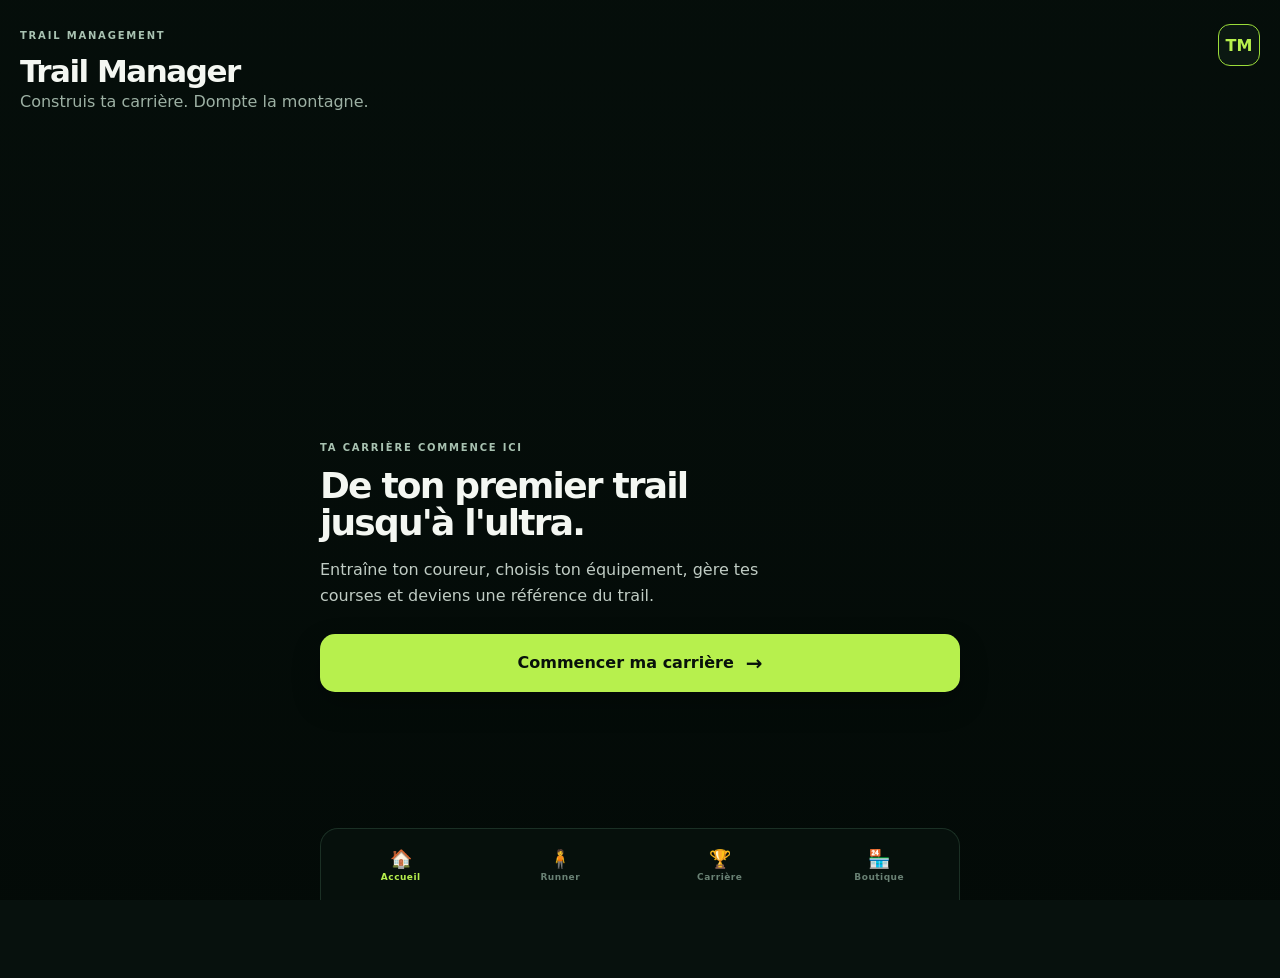
<file: web/index.html>
<!DOCTYPE html>
<html lang="fr">
<head>
<meta charset="UTF-8">
<meta name="viewport" content="width=device-width, initial-scale=1.0, viewport-fit=cover">
<meta name="theme-color" content="#07110d">
<title>Trail Manager</title>
<link rel="stylesheet" href="css/style.css">
</head>

<body>

<main>

<!-- =========================
ACCUEIL
========================== -->

<section id="homeScreen" class="screen active">

<div class="realistic-background home-background">
<div class="background-overlay"></div>
</div>

<header class="topbar">
<div>
<small>TRAIL MANAGEMENT</small>
<h1>Trail Manager</h1>
<p>Construis ta carrière. Dompte la montagne.</p>
</div>

<div class="logo">TM</div>
</header>

<div class="home-hero">

<div class="hero-copy">
<span class="eyebrow">TA CARRIÈRE COMMENCE ICI</span>

<h2>
De ton premier trail<br>
jusqu'à l'ultra.
</h2>

<p>
Entraîne ton coureur, choisis ton équipement,
gère tes courses et deviens une référence du trail.
</p>
</div>

<button id="startButton" class="primary-button">
<span>Commencer ma carrière</span>
<strong>→</strong>
</button>

</div>

</section>


<!-- =========================
CREATION DU RUNNER
========================== -->

<section id="createScreen" class="screen">

<header class="topbar simple">

<button id="backButton" class="icon-button">
←
</button>

<div>
<small>NOUVELLE CARRIÈRE</small>
<h2>Ton runner</h2>
</div>

<div></div>

</header>

<div class="page-content">

<div class="runner-preview">

<div class="runner-avatar">
🏃
</div>

<div>
<span class="eyebrow">TON COUREUR</span>
<h2 id="previewName">Ton prénom</h2>
<p>Choisis son profil de départ</p>
</div>

</div>

<label class="form-label" for="runnerName">
PRÉNOM DU RUNNER
</label>

<input
id="runnerName"
class="text-input"
type="text"
maxlength="18"
placeholder="Ex : Thomas"
autocomplete="off"
>

<div class="section-title">
<div>
<span>STYLE DE COURSE</span>
<h3>Choisis ton profil</h3>
</div>

<small>1 choix</small>
</div>

<div class="profiles">

<button
class="profile-card"
data-profile="grimpeur"
type="button"
>
<b>⛰️</b>
<strong>Grimpeur</strong>
<span>
Très fort dans les montées.
Moins à l'aise dans les descentes.
</span>
</button>

<button
class="profile-card"
data-profile="rouleur"
type="button"
>
<b>⚡</b>
<strong>Rouleur</strong>
<span>
Rapide et efficace sur les portions roulantes.
</span>
</button>

<button
class="profile-card"
data-profile="descendeur"
type="button"
>
<b>🏔️</b>
<strong>Descendeur</strong>
<span>
Excellent dans les descentes techniques.
</span>
</button>

<button
class="profile-card"
data-profile="ultra"
type="button"
>
<b>🔥</b>
<strong>Ultra</strong>
<span>
Endurant et très bon gestionnaire d'effort.
</span>
</button>

<button
class="profile-card wide"
data-profile="polyvalent"
type="button"
>
<b>🎯</b>
<strong>Polyvalent</strong>
<span>
Aucun gros point faible. Un profil équilibré
pour construire ta carrière.
</span>
</button>

</div>

<button
id="createRunnerButton"
class="primary-button create-button"
type="button"
>
Créer mon runner
<strong>→</strong>
</button>

</div>

</section>


<!-- =========================
RUNNER
========================== -->

<section id="runnerScreen" class="screen">

<div class="realistic-background runner-background">
<div class="background-overlay"></div>
</div>

<header class="topbar simple">

<div>
<small>MON RUNNER</small>
<h2 id="runnerScreenName">Runner</h2>
</div>

<div class="runner-level-badge">
LVL <strong id="runnerScreenLevel">1</strong>
</div>

</header>

<div class="page-content runner-page">

<div class="runner-showcase">

<div class="runner-figure">
<div class="runner-shadow"></div>

<div class="runner-body">

<div class="runner-head">
🧢
</div>

<div class="runner-torso">
<span>TM</span>
</div>

<div class="runner-legs">
<div></div>
<div></div>
</div>

<div class="runner-shoes">
<div>👟</div>
<div>👟</div>
</div>

<div class="runner-pack">
🎒
</div>

</div>
</div>

<div class="runner-info">

<span class="eyebrow">ÉQUIPEMENT ACTUEL</span>

<h3 id="runnerProfileName">
Polyvalent
</h3>

<p>
Ton équipement peut améliorer
tes performances en course.
</p>

</div>

</div>


<div class="section-title">
<div>
<span>CARACTÉRISTIQUES</span>
<h3>Profil du coureur</h3>
</div>
</div>

<div class="runner-stats">

<div class="runner-stat">
<div>
<strong>Endurance</strong>
<span id="statEnduranceValue">60</span>
</div>

<div class="stat-bar">
<div id="statEnduranceBar"></div>
</div>
</div>

<div class="runner-stat">
<div>
<strong>Montée</strong>
<span id="statClimbValue">60</span>
</div>

<div class="stat-bar">
<div id="statClimbBar"></div>
</div>
</div>

<div class="runner-stat">
<div>
<strong>Descente</strong>
<span id="statDescentValue">60</span>
</div>

<div class="stat-bar">
<div id="statDescentBar"></div>
</div>
</div>

<div class="runner-stat">
<div>
<strong>Vitesse</strong>
<span id="statSpeedValue">60</span>
</div>

<div class="stat-bar">
<div id="statSpeedBar"></div>
</div>
</div>

<div class="runner-stat">
<div>
<strong>Gestion</strong>
<span id="statManagementValue">60</span>
</div>

<div class="stat-bar">
<div id="statManagementBar"></div>
</div>
</div>

<div class="runner-stat">
<div>
<strong>Forme</strong>
<span id="statFitnessValue">60</span>
</div>

<div class="stat-bar">
<div id="statFitnessBar"></div>
</div>
</div>

</div>


<div class="section-title">
<div>
<span>ÉQUIPEMENT</span>
<h3>Ce que tu portes</h3>
</div>
</div>

<div class="equipment-grid">

<button class="equipment-slot" type="button">
<span>👟</span>
<strong>Chaussures</strong>
<small id="shoeEquipment">Standard</small>
</button>

<button class="equipment-slot" type="button">
<span>🎒</span>
<strong>Sac</strong>
<small id="bagEquipment">5 L</small>
</button>

<button class="equipment-slot" type="button">
<span>🧥</span>
<strong>Veste</strong>
<small id="jacketEquipment">Standard</small>
</button>

<button class="equipment-slot" type="button">
<span>🦯</span>
<strong>Bâtons</strong>
<small id="poleEquipment">Aucun</small>
</button>

</div>

</div>

</section>


<!-- =========================
CARRIÈRE
========================== -->

<section id="careerScreen" class="screen">

<header class="topbar">

<div>
<small>CARRIÈRE</small>
<h1 id="careerName">Runner</h1>
<p id="careerProfile">Polyvalent</p>
</div>

<div class="runner-level-badge">
LVL <strong id="careerLevel">1</strong>
</div>

</header>

<div class="page-content">

<div class="career-level">

<div>
<span>PROGRESSION</span>
<strong>Niveau <span id="careerLevelSmall">1</span></strong>
</div>

<div class="xp">
<div id="xpBar"></div>
</div>

<small id="xpText">0 / 100 XP</small>

</div>


<div class="stats-grid">

<div>
<span>ÉNERGIE</span>
<strong id="energyValue">100</strong>
</div>

<div>
<span>ARGENT</span>
<strong id="moneyValue">500 €</strong>
</div>

<div>
<span>COURSES</span>
<strong id="racesValue">0</strong>
</div>

<div>
<span>VICTOIRES</span>
<strong id="winsValue">0</strong>
</div>

</div>


<div class="section-title">
<div>
<span>PROCHAIN OBJECTIF</span>
<h3>Première course</h3>
</div>
</div>


<div class="race-card">

<div class="race-top">
<span>TRAIL LOCAL</span>
<span class="tag">FACILE</span>
</div>

<h2>Sentier des Pins</h2>

<p>
Un premier trail idéal pour découvrir
la compétition et apprendre à gérer ton effort.
</p>

<div class="race-meta">
<span>🏃 8 km</span>
<span>⛰️ +250 m</span>
<span>🌲 Forêt</span>
</div>

<button id="raceButton" class="primary-button" type="button">
Préparer la course
<strong>→</strong>
</button>

</div>


<div class="section-title">
<div>
<span>CALENDRIER</span>
<h3>Courses à venir</h3>
</div>
</div>


<div class="upcoming">

<div>
<strong>Crête du Lac</strong>
<span>14 km · +650 m</span>
<b>LOCK</b>
</div>

<div>
<strong>Grand Belvédère</strong>
<span>25 km · +1 400 m</span>
<b>LOCK</b>
</div>

<div>
<strong>Traversée des Arêtes</strong>
<span>42 km · +2 500 m</span>
<b>LOCK</b>
</div>

<div>
<strong>Ultra des Géants</strong>
<span>80 km · +4 800 m</span>
<b>LOCK</b>
</div>

</div>

</div>

</section>


<!-- =========================
BOUTIQUE
========================== -->

<section id="shopScreen" class="screen">

<header class="topbar">

<div>
<small>BOUTIQUE</small>
<h1>Équipement</h1>
<p>Améliore ton matériel.</p>
</div>

<div class="money-badge">
💰 <strong id="shopMoney">500 €</strong>
</div>

</header>

<div class="page-content">

<div class="shop-tabs">

<button class="shop-tab active" data-category="shoes">
Chaussures
</button>

<button class="shop-tab" data-category="bags">
Sacs
</button>

<button class="shop-tab" data-category="clothes">
Vêtements
</button>

</div>


<div class="shop-grid">

<article class="shop-item">

<div class="shop-item-image">
👟
</div>

<div class="shop-item-content">

<span class="item-rarity">STANDARD</span>

<h3>Trail Basic</h3>

<p>
Une chaussure fiable pour commencer.
</p>

<div class="item-stats">
<span>+2 Vitesse</span>
<span>+2 Descente</span>
</div>

<div class="item-buy">

<strong>150 €</strong>

<button
class="buy-button"
type="button"
data-item="trail-basic"
data-price="150"
>
Acheter
</button>

</div>

</div>

</article>


<article class="shop-item">

<div class="shop-item-image">
👟
</div>

<div class="shop-item-content">

<span class="item-rarity rare">PERFORMANCE</span>

<h3>Mountain Pro</h3>

<p>
Une chaussure conçue pour les terrains techniques.
</p>

<div class="item-stats">
<span>+5 Descente</span>
<span>+4 Vitesse</span>
</div>

<div class="item-buy">

<strong>500 €</strong>

<button
class="buy-button"
type="button"
data-item="mountain-pro"
data-price="500"
>
Acheter
</button>

</div>

</div>

</article>


<article class="shop-item">

<div class="shop-item-image">
🎒
</div>

<div class="shop-item-content">

<span class="item-rarity">STANDARD</span>

<h3>Pack Trail 5L</h3>

<p>
Léger et adapté aux trails courts.
</p>

<div class="item-stats">
<span>+3 Gestion</span>
<span>5 L</span>
</div>

<div class="item-buy">

<strong>180 €</strong>

<button
class="buy-button"
type="button"
data-item="pack-5l"
data-price="180"
>
Acheter
</button>

</div>

</div>

</article>


<article class="shop-item">

<div class="shop-item-image">
🎒
</div>

<div class="shop-item-content">

<span class="item-rarity rare">ULTRA</span>

<h3>Ultra Pack 12L</h3>

<p>
Plus de capacité pour les longues distances.
</p>

<div class="item-stats">
<span>+8 Gestion</span>
<span>12 L</span>
</div>

<div class="item-buy">

<strong>650 €</strong>

<button
class="buy-button"
type="button"
data-item="pack-12l"
data-price="650"
>
Acheter
</button>

</div>

</div>

</article>

</div>

</div>

</section>


<!-- =========================
PRÉPARATION COURSE
========================== -->

<section id="raceScreen" class="screen">

<header class="topbar simple">

<button id="raceBackButton" class="icon-button">
←
</button>

<div>
<small>PROCHAINE COURSE</small>
<h2>Préparation</h2>
</div>

<div></div>

</header>

<div class="page-content">

<div class="race-hero">

<span class="tag">
TRAIL LOCAL
</span>

<h1>Sentier des Pins</h1>

<p>
8 km dans une forêt vallonnée.
Une bonne première course pour tester ton niveau.
</p>

</div>


<div class="race-stats">

<div>
<span>DISTANCE</span>
<strong>8 km</strong>
</div>

<div>
<span>DÉNIVELÉ</span>
<strong>+250 m</strong>
</div>

<div>
<span>TERRAIN</span>
<strong>🌲 Forêt</strong>
</div>

<div>
<span>DIFFICULTÉ</span>
<strong>★☆☆</strong>
</div>

</div>


<div class="section-title">
<div>
<span>STRATÉGIE</span>
<h3>Comment courir ?</h3>
</div>
</div>


<div class="strategy">

<button
class="strategy-card selected"
data-strategy="prudent"
type="button"
>
<strong>🟢 Prudente</strong>
<span>
Tu économises ton énergie.
Idéal pour apprendre le parcours.
</span>
</button>

<button
class="strategy-card"
data-strategy="regulier"
type="button"
>
<strong>🟡 Régulière</strong>
<span>
Tu maintiens une allure constante.
</span>
</button>

<button
class="strategy-card"
data-strategy="attaque"
type="button"
>
<strong>🔴 Attaque</strong>
<span>
Tu prends des risques pour viser la performance.
</span>
</button>

</div>


<button
id="startRaceButton"
class="primary-button"
type="button"
>
Lancer la course
<strong>▶</strong>
</button>


<div
id="raceResult"
class="race-result hidden"
></div>

</div>

</section>


<!-- =========================
COURSE ACTIVE
========================== -->

<section id="activeRaceScreen" class="screen">

<div class="race-environment">

<div class="race-sky"></div>

<div class="race-mountain mountain-one"></div>
<div class="race-mountain mountain-two"></div>

<div class="race-ground"></div>

<div class="race-track">

<div class="track-line"></div>

<div
id="raceRunner"
class="race-runner"
>
🏃
</div>

</div>

</div>


<header class="race-hud">

<div>
<small>SENTIER DES PINS</small>
<strong>
<span id="raceDistanceValue">0.0</span>
/ 8.0 km
</strong>
</div>

<div class="race-time">
<small>TEMPS</small>
<strong id="raceTimer">05:00</strong>
</div>

</header>


<div class="race-profile">

<div class="profile-label">
<span>PROFIL</span>
<strong id="raceGradientValue">+0 m</strong>
</div>

<div class="elevation-profile">
<div class="elevation-line"></div>
<div class="elevation-runner"></div>
</div>

</div>


<div class="race-controls">

<div class="race-resource">

<div>
<span>⚡ ÉNERGIE</span>
<strong id="raceEnergy">100%</strong>
</div>

<div class="resource-bar">
<div id="raceEnergyBar"></div>
</div>

</div>


<div class="race-resource">

<div>
<span>💧 HYDRATATION</span>
<strong id="raceHydration">100%</strong>
</div>

<div class="resource-bar">
<div id="raceHydrationBar"></div>
</div>

</div>


<div class="pace-control">

<div class="pace-header">
<span>ALLURE</span>
<strong id="paceValue">50%</strong>
</div>

<input
id="paceSlider"
type="range"
min="0"
max="100"
value="50"
step="1"
>

<div class="pace-labels">
<span>RÉCUPÉRATION</span>
<span>RAPIDE</span>
</div>

</div>


<div class="food-controls">

<button
id="gelButton"
class="race-action"
type="button"
>
🍯
<span>Gel</span>
<strong id="gelCount">4</strong>
</button>

<button
id="drinkButton"
class="race-action"
type="button"
>
💧
<span>Boire</span>
<strong id="drinkCount">3</strong>
</button>

<button
id="barButton"
class="race-action"
type="button"
>
🍫
<span>Barre</span>
<strong id="barCount">2</strong>
</button>

</div>

</div>

</section>


<!-- =========================
NAVIGATION
========================== -->

<nav class="bottom-nav">

<button
class="nav-item active"
data-screen="homeScreen"
type="button"
>
🏠
<span>Accueil</span>
</button>

<button
class="nav-item"
data-screen="runnerScreen"
type="button"
>
🧍
<span>Runner</span>
</button>

<button
class="nav-item"
data-screen="careerScreen"
type="button"
>
🏆
<span>Carrière</span>
</button>

<button
class="nav-item"
data-screen="shopScreen"
type="button"
>
🏪
<span>Boutique</span>
</button>

</nav>

</main>

<script src="js/main.js"></script>

</body>
</html>
</file>
<file: web/css/style.css>
*{box-sizing:border-box}

html,body{
margin:0;
min-height:100%;
font-family:Inter,system-ui,-apple-system,BlinkMacSystemFont,"Segoe UI",sans-serif;
background:#07110d;
color:#f4f7f2;
}

body{min-height:100vh}

button,input{font:inherit}
button{cursor:pointer}

main{
min-height:100vh;
padding-bottom:78px;
}

.screen{
display:none;
min-height:100vh;
position:relative;
overflow:hidden;
}

.screen.active{
display:block;
}


/* =========================
ARRIÈRE-PLANS
========================= */

.realistic-background{
position:absolute;
inset:0;
background-size:cover;
background-position:center;
z-index:0;
}

.home-background{
background-image:
url("https://images.unsplash.com/photo-1464822759023-fed622ff2c3b?auto=format&fit=crop&w=1600&q=85");
}

.runner-background{
background-image:
url("https://images.unsplash.com/photo-1551632811-561732d1e306?auto=format&fit=crop&w=1600&q=85");
}

.background-overlay{
position:absolute;
inset:0;
background:
linear-gradient(
180deg,
rgba(3,10,7,.48) 0%,
rgba(3,10,7,.62) 48%,
rgba(3,10,7,.96) 100%
);
}


/* =========================
TOPBAR
========================= */

.topbar{
position:relative;
z-index:3;
display:flex;
justify-content:space-between;
align-items:flex-start;
padding:24px 20px 10px;
}

.topbar.simple{
align-items:center;
}

.topbar small,
.eyebrow,
.section-title span,
.career-level span,
.stats-grid span,
.race-stats span{
font-size:10px;
letter-spacing:1.8px;
font-weight:800;
color:#a8c2b1;
}

.topbar h1{
font-size:31px;
line-height:1.04;
margin:12px 0 0;
letter-spacing:-1.5px;
}

.topbar h2{
margin:4px 0 0;
font-size:25px;
}

.topbar p{
margin:5px 0 0;
color:#9db1a4;
}

.logo,
.runner-avatar{
display:grid;
place-items:center;
border:1px solid #9bdc39;
color:#b7f04d;
font-weight:900;
background:#0b1812;
}

.logo{
width:42px;
height:42px;
border-radius:12px;
}

.runner-avatar{
width:68px;
height:68px;
border-radius:20px;
font-size:22px;
}


/* =========================
ACCUEIL
========================= */

.home-hero{
position:relative;
z-index:2;
padding:45vh 20px 30px;
max-width:680px;
margin:auto;
}

.hero-copy{
margin-bottom:25px;
}

.hero-copy h2{
font-size:36px;
line-height:1.03;
letter-spacing:-1.8px;
margin:12px 0;
}

.hero-copy p{
color:#c0ccc4;
line-height:1.6;
max-width:480px;
}

.primary-button{
width:100%;
border:0;
border-radius:15px;
padding:17px 20px;
background:#b7f04d;
color:#08110b;
font-weight:900;
box-shadow:0 12px 28px rgba(0,0,0,.25);
display:flex;
justify-content:center;
gap:12px;
align-items:center;
}

.primary-button:hover{
filter:brightness(1.05);
}

.primary-button strong{
font-size:20px;
}


/* =========================
BOUTONS
========================= */

.icon-button{
border:1px solid #294336;
background:#0d1c15;
color:#fff;
width:42px;
height:42px;
border-radius:12px;
}

.runner-level-badge,
.money-badge{
background:rgba(7,17,13,.78);
border:1px solid #304a3b;
border-radius:13px;
padding:10px 13px;
color:#a8b9ae;
font-size:11px;
font-weight:800;
}

.runner-level-badge strong,
.money-badge strong{
color:#b7f04d;
}


/* =========================
CONTENU
========================= */

.page-content{
position:relative;
z-index:2;
padding:18px 20px 35px;
max-width:700px;
margin:auto;
}

.runner-preview{
display:flex;
gap:15px;
align-items:center;
background:linear-gradient(135deg,#11261b,#0b1711);
border:1px solid #20392b;
border-radius:20px;
padding:18px;
margin-bottom:25px;
}

.runner-preview h2{
margin:4px 0;
}

.runner-preview p{
margin:0;
color:#8ea596;
}

.form-label{
display:block;
color:#cbd7cf;
font-size:12px;
font-weight:800;
margin-bottom:8px;
}

.text-input{
width:100%;
background:#0b1812;
color:#fff;
border:1px solid #294336;
border-radius:13px;
padding:16px;
outline:none;
margin-bottom:25px;
}

.text-input:focus{
border-color:#b7f04d;
}

.section-title{
display:flex;
justify-content:space-between;
align-items:end;
margin:24px 0 12px;
}

.section-title h3{
margin:5px 0 0;
font-size:18px;
}

.section-title small{
color:#718779;
}


/* =========================
PROFILS
========================= */

.profiles{
display:grid;
grid-template-columns:1fr 1fr;
gap:10px;
}

.profile-card,
.strategy-card{
border:1px solid #21392c;
background:#0c1a13;
color:#fff;
border-radius:16px;
text-align:left;
padding:16px;
display:flex;
flex-direction:column;
gap:7px;
}

.profile-card b{
color:#b7f04d;
font-size:20px;
}

.profile-card strong{
font-size:15px;
}

.profile-card span,
.strategy-card span{
font-size:11px;
color:#83998c;
line-height:1.4;
}

.profile-card.selected,
.strategy-card.selected{
border-color:#b7f04d;
background:#122419;
box-shadow:0 0 0 1px #b7f04d inset;
}

.profile-card.wide{
grid-column:1/-1;
}

.create-button{
margin-top:20px;
}


/* =========================
RUNNER
========================= */

.runner-page{
padding-top:10px;
}

.runner-showcase{
min-height:380px;
position:relative;
overflow:hidden;
display:flex;
align-items:flex-end;
justify-content:center;
background:
linear-gradient(
180deg,
rgba(7,17,13,.05),
rgba(7,17,13,.88)
);
border-radius:24px;
border:1px solid rgba(150,190,160,.18);
margin-bottom:20px;
}

.runner-figure{
position:relative;
width:220px;
height:330px;
display:flex;
justify-content:center;
align-items:flex-end;
}

.runner-shadow{
position:absolute;
bottom:8px;
width:150px;
height:25px;
border-radius:50%;
background:rgba(0,0,0,.5);
filter:blur(8px);
}

.runner-body{
position:relative;
width:130px;
height:300px;
transform:translateY(-5px);
}

.runner-head{
position:absolute;
top:0;
left:47px;
width:45px;
height:50px;
display:grid;
place-items:center;
font-size:32px;
}

.runner-torso{
position:absolute;
top:48px;
left:38px;
width:62px;
height:105px;
border-radius:20px 20px 12px 12px;
background:linear-gradient(150deg,#d7e0d9,#718478);
border:2px solid rgba(255,255,255,.18);
display:grid;
place-items:center;
transform:rotate(-4deg);
}

.runner-torso span{
font-size:11px;
font-weight:900;
color:#142018;
}

.runner-legs{
position:absolute;
top:140px;
left:42px;
display:flex;
gap:7px;
}

.runner-legs div{
width:25px;
height:115px;
border-radius:14px;
background:linear-gradient(180deg,#252f2a,#111713);
}

.runner-legs div:first-child{
transform:rotate(8deg);
}

.runner-legs div:last-child{
transform:rotate(-10deg);
}

.runner-shoes{
position:absolute;
bottom:28px;
left:30px;
display:flex;
gap:34px;
font-size:25px;
}

.runner-shoes div:first-child{
transform:rotate(-8deg);
}

.runner-shoes div:last-child{
transform:rotate(10deg);
}

.runner-pack{
position:absolute;
top:60px;
right:18px;
font-size:38px;
}

.runner-info{
position:absolute;
left:18px;
right:18px;
bottom:18px;
padding:14px;
border-radius:15px;
background:rgba(5,12,8,.72);
backdrop-filter:blur(8px);
}

.runner-info h3{
margin:5px 0;
}

.runner-info p{
margin:0;
color:#91a599;
font-size:12px;
line-height:1.45;
}


/* =========================
STATS
========================= */

.runner-stats{
display:grid;
gap:10px;
margin-bottom:20px;
}

.runner-stat{
background:#0d1c15;
border:1px solid #1c3328;
border-radius:15px;
padding:14px;
}

.runner-stat>div:first-child{
display:flex;
justify-content:space-between;
align-items:center;
margin-bottom:9px;
}

.runner-stat strong{
font-size:13px;
}

.runner-stat>div:first-child span{
color:#b7f04d;
font-weight:900;
}

.stat-bar{
height:7px;
background:#20362a;
border-radius:99px;
overflow:hidden;
}

.stat-bar div{
height:100%;
width:0;
background:#b7f04d;
border-radius:99px;
}


/* =========================
ÉQUIPEMENT
========================= */

.equipment-grid{
display:grid;
grid-template-columns:1fr 1fr;
gap:10px;
}

.equipment-slot{
border:1px solid #21392c;
background:#0d1c15;
color:#fff;
border-radius:16px;
padding:16px;
text-align:left;
display:grid;
grid-template-columns:42px 1fr;
gap:2px 10px;
align-items:center;
}

.equipment-slot>span{
grid-row:1/3;
font-size:27px;
}

.equipment-slot strong{
font-size:13px;
}

.equipment-slot small{
color:#7e9687;
}


/* =========================
CARRIÈRE
========================= */

.career-level{
background:#0d1c15;
border:1px solid #1d3428;
border-radius:18px;
padding:17px;
margin-bottom:12px;
}

.career-level>div:first-child{
display:flex;
justify-content:space-between;
align-items:center;
}

.career-level strong{
font-size:24px;
}

.xp{
height:7px;
background:#20362a;
border-radius:99px;
overflow:hidden;
margin:10px 0 5px;
}

.xp div{
height:100%;
width:0;
background:#b7f04d;
}

.career-level small{
color:#7e9787;
}

.stats-grid,
.race-stats{
display:grid;
grid-template-columns:1fr 1fr;
gap:10px;
}

.stats-grid div,
.race-stats div{
background:#0d1c15;
border:1px solid #1c3328;
border-radius:15px;
padding:14px;
}

.stats-grid strong,
.race-stats strong{
display:block;
margin-top:6px;
font-size:18px;
}


/* =========================
COURSE
========================= */

.race-card{
background:linear-gradient(145deg,#11261b,#0a1710);
border:1px solid #294536;
border-radius:20px;
padding:18px;
}

.race-top{
display:flex;
justify-content:space-between;
color:#9cb3a3;
font-size:12px;
}

.tag{
display:inline-block;
color:#b7f04d;
font-size:9px;
font-weight:900;
letter-spacing:1.3px;
border:1px solid #56782d;
border-radius:99px;
padding:5px 8px;
}

.race-card h2{
margin:16px 0 8px;
}

.race-card p,
.race-hero p{
color:#8fa698;
line-height:1.5;
}

.race-meta{
display:flex;
flex-wrap:wrap;
gap:12px;
color:#9fb3a6;
font-size:12px;
margin:16px 0;
}

.upcoming{
display:grid;
gap:9px;
}

.upcoming div{
display:grid;
grid-template-columns:1fr auto;
gap:5px;
padding:15px;
background:#0d1c15;
border:1px solid #1b3125;
border-radius:14px;
}

.upcoming span{
color:#748c7e;
font-size:11px;
}

.upcoming b{
grid-row:1/3;
grid-column:2;
color:#607366;
font-size:10px;
}

.race-hero{
padding:20px 0;
}

.race-hero h1{
font-size:34px;
margin:16px 0 8px;
}

.strategy{
margin-bottom:20px;
}

.strategy-card{
width:100%;
margin-bottom:9px;
}

.race-result{
margin-top:15px;
background:#102219;
border:1px solid #b7f04d;
border-radius:16px;
padding:18px;
line-height:1.5;
}

.hidden{
display:none;
}


/* =========================
BOUTIQUE
========================= */

.shop-tabs{
display:flex;
gap:8px;
overflow-x:auto;
padding-bottom:4px;
margin-bottom:15px;
}

.shop-tab{
flex:0 0 auto;
border:1px solid #294336;
background:#0d1c15;
color:#84998d;
border-radius:12px;
padding:10px 14px;
font-size:11px;
font-weight:800;
}

.shop-tab.active{
color:#07110d;
background:#b7f04d;
border-color:#b7f04d;
}

.shop-grid{
display:grid;
gap:12px;
}

.shop-item{
display:grid;
grid-template-columns:90px 1fr;
gap:14px;
background:#0d1c15;
border:1px solid #1d3428;
border-radius:18px;
padding:12px;
}

.shop-item-image{
min-height:125px;
display:grid;
place-items:center;
background:linear-gradient(145deg,#162a20,#09130e);
border-radius:13px;
font-size:40px;
}

.shop-item-content{
min-width:0;
}

.item-rarity{
font-size:8px;
font-weight:900;
letter-spacing:1.2px;
color:#9aaa9f;
}

.item-rarity.rare{
color:#b7f04d;
}

.shop-item h3{
margin:5px 0;
font-size:16px;
}

.shop-item p{
margin:0 0 10px;
color:#81988b;
font-size:11px;
line-height:1.4;
}

.item-stats{
display:flex;
flex-wrap:wrap;
gap:6px;
margin-bottom:12px;
}

.item-stats span{
background:#14251c;
border-radius:7px;
padding:5px 7px;
color:#a8baad;
font-size:9px;
}

.item-buy{
display:flex;
justify-content:space-between;
align-items:center;
gap:8px;
}

.item-buy strong{
color:#b7f04d;
}

.buy-button{
border:1px solid #b7f04d;
background:#b7f04d;
color:#08110b;
border-radius:9px;
padding:8px 10px;
font-size:10px;
font-weight:900;
}


/* =========================
COURSE ACTIVE
========================= */

#activeRaceScreen{
background:#182b20;
}

.race-environment{
position:absolute;
inset:0;
overflow:hidden;
background:#7c9a87;
}

.race-sky{
position:absolute;
inset:0 0 48% 0;
background:
linear-gradient(
180deg,
#7896a0 0%,
#a9c0b4 60%,
#d0d3bd 100%
);
}

.race-mountain{
position:absolute;
left:-10%;
width:120%;
clip-path:polygon(
0 100%,
10% 57%,
23% 74%,
38% 30%,
49% 65%,
63% 42%,
77% 72%,
90% 49%,
100% 67%,
100% 100%
);
}

.mountain-one{
bottom:28%;
height:48%;
background:#455f50;
}

.mountain-two{
bottom:25%;
height:36%;
background:#314a3c;
transform:scaleX(-1);
}

.race-ground{
position:absolute;
left:-20%;
bottom:-10%;
width:140%;
height:48%;
background:
radial-gradient(
ellipse at center,
#6f7c55 0%,
#536447 42%,
#354936 100%
);
transform:rotate(-2deg);
}

.race-track{
position:absolute;
left:0;
right:0;
bottom:23%;
height:110px;
transform:rotate(-7deg);
}

.track-line{
position:absolute;
left:-10%;
right:-10%;
top:45px;
height:30px;
background:#c5b18a;
border-top:5px solid #dfcba3;
border-bottom:5px solid #88795c;
box-shadow:0 10px 25px rgba(0,0,0,.25);
}

.race-runner{
position:absolute;
top:7px;
left:15%;
font-size:40px;
filter:drop-shadow(0 7px 4px rgba(0,0,0,.35));
transition:left .2s linear;
z-index:3;
}


/* =========================
HUD COURSE
========================= */

.race-hud{
position:absolute;
z-index:5;
top:0;
left:0;
right:0;
padding:20px;
padding-top:calc(20px + env(safe-area-inset-top));
display:flex;
justify-content:space-between;
align-items:flex-start;
background:linear-gradient(
180deg,
rgba(4,12,8,.78),
rgba(4,12,8,0)
);
}

.race-hud small{
display:block;
color:#c1d0c6;
font-size:9px;
letter-spacing:1.4px;
font-weight:800;
}

.race-hud strong{
display:block;
margin-top:5px;
font-size:19px;
}

.race-time{
text-align:right;
}


/* =========================
PROFIL ALTIMÉTRIQUE
========================= */

.race-profile{
position:absolute;
z-index:5;
left:15px;
right:15px;
top:105px;
padding:10px 12px;
border-radius:13px;
background:rgba(5,13,9,.65);
backdrop-filter:blur(8px);
}

.profile-label{
display:flex;
justify-content:space-between;
color:#c7d2cb;
font-size:9px;
font-weight:800;
letter-spacing:1px;
}

.elevation-profile{
position:relative;
height:45px;
margin-top:7px;
overflow:hidden;
}

.elevation-line{
position:absolute;
inset:12px 0 0;
background:
linear-gradient(
160deg,
transparent 0 7%,
#a9d273 8% 9%,
transparent 10% 19%,
#a9d273 20% 21%,
transparent 22% 34%,
#a9d273 35% 36%,
transparent 37% 51%,
#a9d273 52% 53%,
transparent 54% 69%,
#a9d273 70% 71%,
transparent 72% 82%,
#a9d273 83% 84%,
transparent 85%
);
}

.elevation-runner{
position:absolute;
top:18px;
left:15%;
width:7px;
height:7px;
border-radius:50%;
background:#b7f04d;
box-shadow:0 0 10px #b7f04d;
}


/* =========================
CONTROLES COURSE
========================= */

.race-controls{
position:absolute;
z-index:6;
left:0;
right:0;
bottom:0;
padding:16px 18px;
padding-bottom:calc(18px + env(safe-area-inset-bottom));
background:linear-gradient(
180deg,
rgba(5,12,8,.05),
rgba(5,12,8,.95) 22%
);
}

.race-resource{
margin-bottom:9px;
}

.race-resource>div:first-child{
display:flex;
justify-content:space-between;
font-size:10px;
font-weight:800;
color:#c6d1ca;
margin-bottom:4px;
}

.resource-bar{
height:7px;
background:#24372b;
border-radius:99px;
overflow:hidden;
}

.resource-bar div{
width:100%;
height:100%;
background:#b7f04d;
border-radius:99px;
transition:width .2s linear;
}

.pace-control{
background:rgba(10,25,17,.85);
border:1px solid #294536;
border-radius:15px;
padding:12px;
margin:12px 0;
}

.pace-header{
display:flex;
justify-content:space-between;
align-items:center;
color:#d2ddd5;
font-size:11px;
font-weight:900;
margin-bottom:7px;
}

.pace-header strong{
color:#b7f04d;
}

#paceSlider{
width:100%;
accent-color:#b7f04d;
}

.pace-labels{
display:flex;
justify-content:space-between;
color:#71887a;
font-size:8px;
margin-top:3px;
}

.food-controls{
display:grid;
grid-template-columns:repeat(3,1fr);
gap:8px;
}

.race-action{
border:1px solid #294536;
background:#0d1c15;
color:#fff;
border-radius:13px;
padding:10px 5px;
display:grid;
grid-template-columns:1fr auto;
align-items:center;
}

.race-action span{
font-size:10px;
font-weight:800;
}

.race-action:first-letter{
font-size:18px;
}

.race-action strong{
color:#b7f04d;
font-size:12px;
}


/* =========================
NAVIGATION
========================= */

.bottom-nav{
position:fixed;
z-index:20;
bottom:0;
left:0;
right:0;
min-height:72px;
display:grid;
grid-template-columns:repeat(4,1fr);
background:rgba(7,17,13,.96);
border-top:1px solid #1b3025;
backdrop-filter:blur(12px);
padding-bottom:env(safe-area-inset-bottom);
}

.nav-item{
border:0;
background:none;
color:#698174;
font-size:18px;
display:flex;
flex-direction:column;
align-items:center;
justify-content:center;
gap:3px;
}

.nav-item span{
font-size:9px;
font-weight:800;
letter-spacing:.5px;
}

.nav-item.active{
color:#b7f04d;
}


/* =========================
RESPONSIVE
========================= */

@media(min-width:700px){

.home-hero{
padding-top:35vh;
}

.profiles{
grid-template-columns:repeat(3,1fr);
}

.profile-card.wide{
grid-column:auto;
}

.create-button{
max-width:500px;
margin-left:auto;
margin-right:auto;
}

.bottom-nav{
left:50%;
transform:translateX(-50%);
max-width:700px;
border:1px solid #1b3025;
border-bottom:0;
border-radius:18px 18px 0 0;
}

.runner-showcase{
min-height:470px;
}
}
</file>
